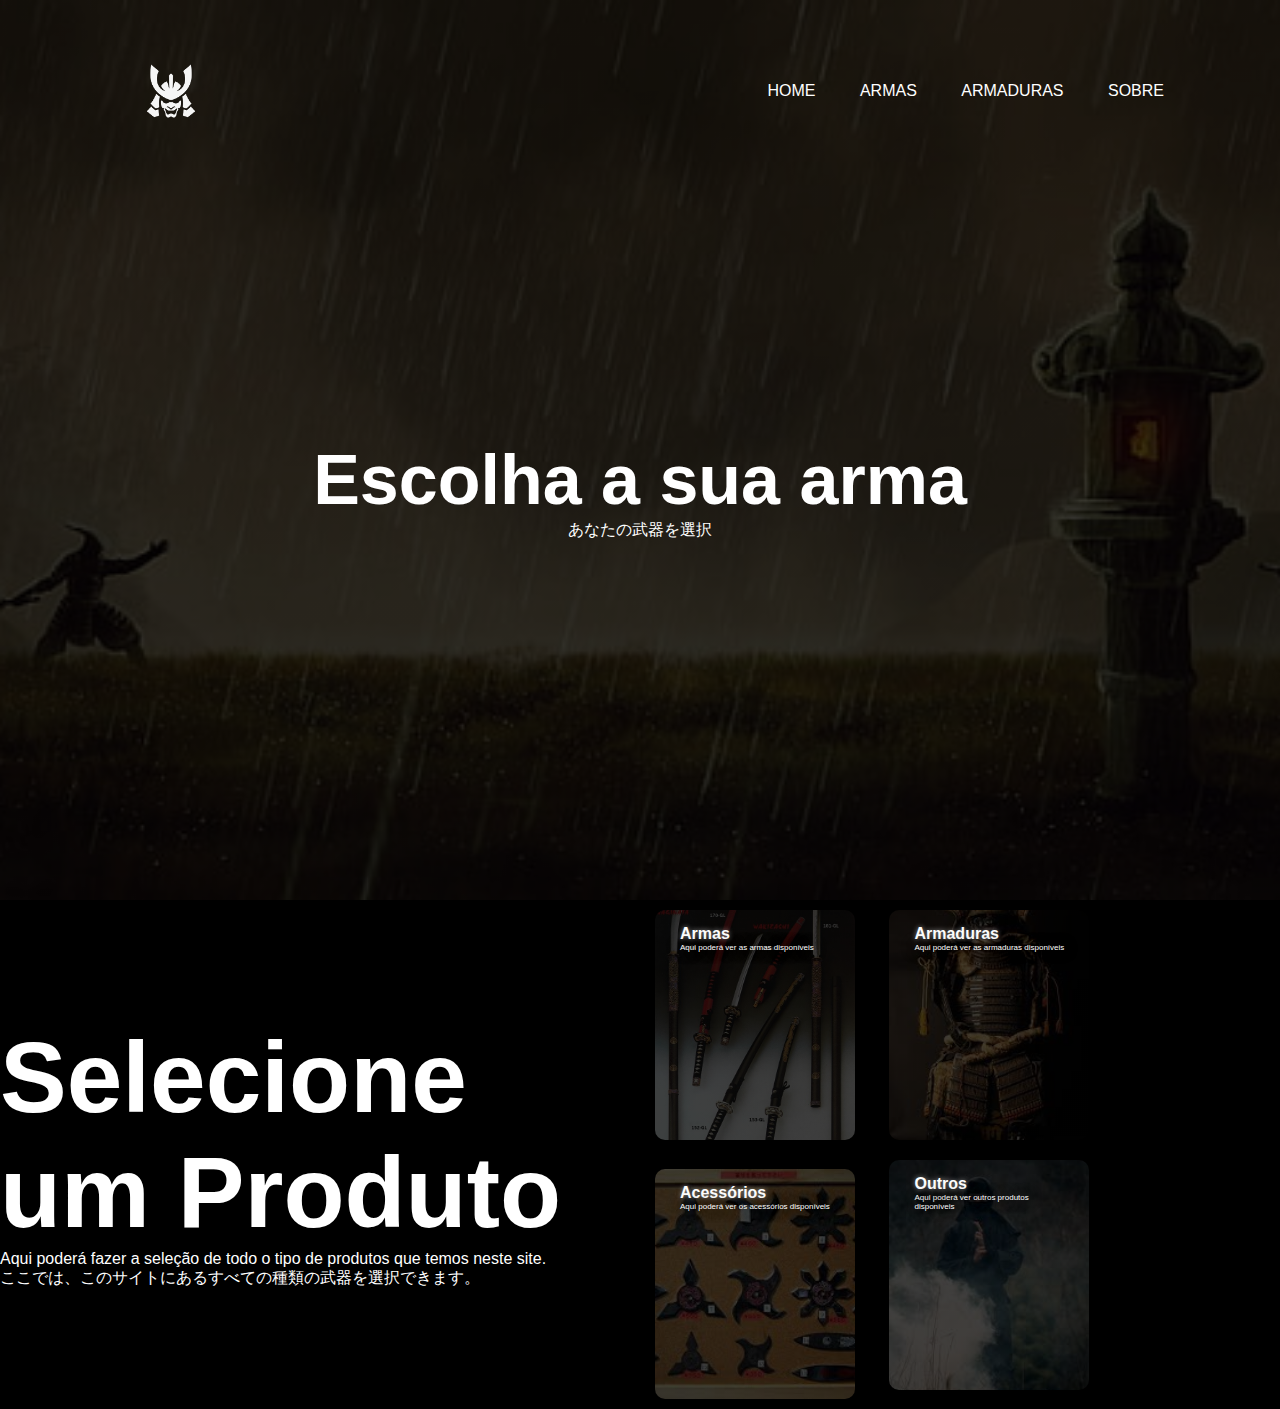
<file: index.html>
<!DOCTYPE html>
<html>
<head>
    <title> Oriental Armory </title>
    <link rel="stylesheet" href="index.css">
</head>
<body>
    <div class="banner";>
        <div class="navbar">
            <img src="logo.samurai.2.png" class="logo">
            <ul>
                <li><a href="#"">Home</a></li>
                <li><a href="./Armamentos/armas.html">Armas</a></li>
                <li><a href="#">Armaduras</a></li>
                <li><a href="#">Sobre</a></li>
            </ul>
        </div>

        <div class="content">
            <h1> Escolha a sua arma </h1>
            <p1>あなたの武器を選択</p1>
        </div>
            
    </div>  

    
    <section class="categories">
        <div class="row">
        <div class="col">
            <h2> Selecione um Produto </h2>
            <p>  Aqui poderá fazer a seleção de todo o tipo de produtos que temos neste site. </p>
            <p>   ここでは、このサイトにあるすべての種類の武器を選択できます。      </p>
        </div>
        <div class="col">
            <div class="card card1">
                <h4> Armas </h5>
                <p>Aqui poderá ver as armas disponíveis </p>
            </div>
            <div class="card card2">
                <h4> Armaduras </h5>
                <p>Aqui poderá ver as armaduras disponíveis </p>
            </div>
            <div class="card card3">
                <h4> Acessórios </h5>
                <p>Aqui poderá ver os acessórios disponíveis </p>
            </div>
            <div class="card card4">
                <h4> Outros </h5>
                <p>Aqui poderá ver outros produtos disponíveis </p>
            </div>
        </div>    

    </div>
    
</body>

</html>
</file>
<file: index.css>
*{
    margin:0;
    padding:0;
    font-family: Verdana, Geneva, Tahoma, sans-serif;
}
.categories{
    background-color: rgb(0, 0, 0);
}
.banner{
    width: 100%;
    height: 100vh;
    background-image:linear-gradient(rgba(0, 0, 0, 0.75),rgba(0, 0, 0, 0.75)),url(site.background.jpg);
    background-size: cover;
    background-position: center;
}
.navbar{
    width:85%;
    margin: auto;
    padding: 35px 0;
    display: flex;
    align-items: center;
    justify-content: space-between;


}
.logo{
    width: 150px;
    cursor: pointer;
    
}

.navbar ul li{
    list-style: none;
    display:inline-block;
    margin: 0 20px;
    position: relative;
}
.navbar ul li a{
    text-decoration: none;
    color: #fff;
    text-transform: uppercase;

}
.navbar ul li::after{
    content: '';
    height: 3px;
    width: 0%;
    background: rgb(250, 74, 109);
    position: absolute;
    left: 0;
    bottom: -10px;
    transition: 0.5s;
}

.navbar ul li:hover::after{
    width: 100%;
    
}
.content{
    width: 100%;
    position: absolute;
    top: 50%;
    transform: translateY(-50%);
    text-align: center;
    color: white;
    
}
.content h1{
    font-size: 70px;
    margin-top: 80px;
}
.content p{
    margin: 20px auto;
    font-weight: 100;
    line-height: 25px;
}
.row{
    display: flex;
    height: 88%;
    align-items: center;
}
.col{
    flex-basis: 50%;
}
h2{
    color: #fff;
    font-size: 100px;
}
p{
    color: #fff;
}
.p1{
    color: #fff;
    font-size: 11px;
    line-height: 15px;
}
.card{
    color: #fff;
    width: 200px;
    height: 230px;
    display: inline-block;
    border-radius: 10px;
    padding: 15px 25px;
    box-sizing: border-box;
    cursor: pointer;
    margin: 10px 15px;
    background-position: center;
    background-size: cover;
    transition: transform 0.5s;
    
}
.card1{
    background-image:linear-gradient(rgba(0, 0, 0, 0.75),rgba(0, 0, 0, 0.75)), url(armasimagem.jpg);
}
.card2{
    background-image:linear-gradient(rgba(0, 0, 0, 0.75),rgba(0, 0, 0, 0.75)), url(armadurasimagem.jpg);
}
.card3{
    background-image:linear-gradient(rgba(0, 0, 0, 0.75),rgba(0, 0, 0, 0.75)), url(toolsimagem.jpg);
}
.card4{
    background-image:linear-gradient(rgba(0, 0, 0, 0.75),rgba(0, 0, 0, 0.75)), url(othersimagem.jpg);
}
.card:hover{
    transform: translateY(-10px);
}
h4{
    color: #fff;
    text-shadow: 0 0 5px #999;
}
.card p{
    text-shadow: 0 0 15px #000;
    font-size: 8px;
}
</file>
